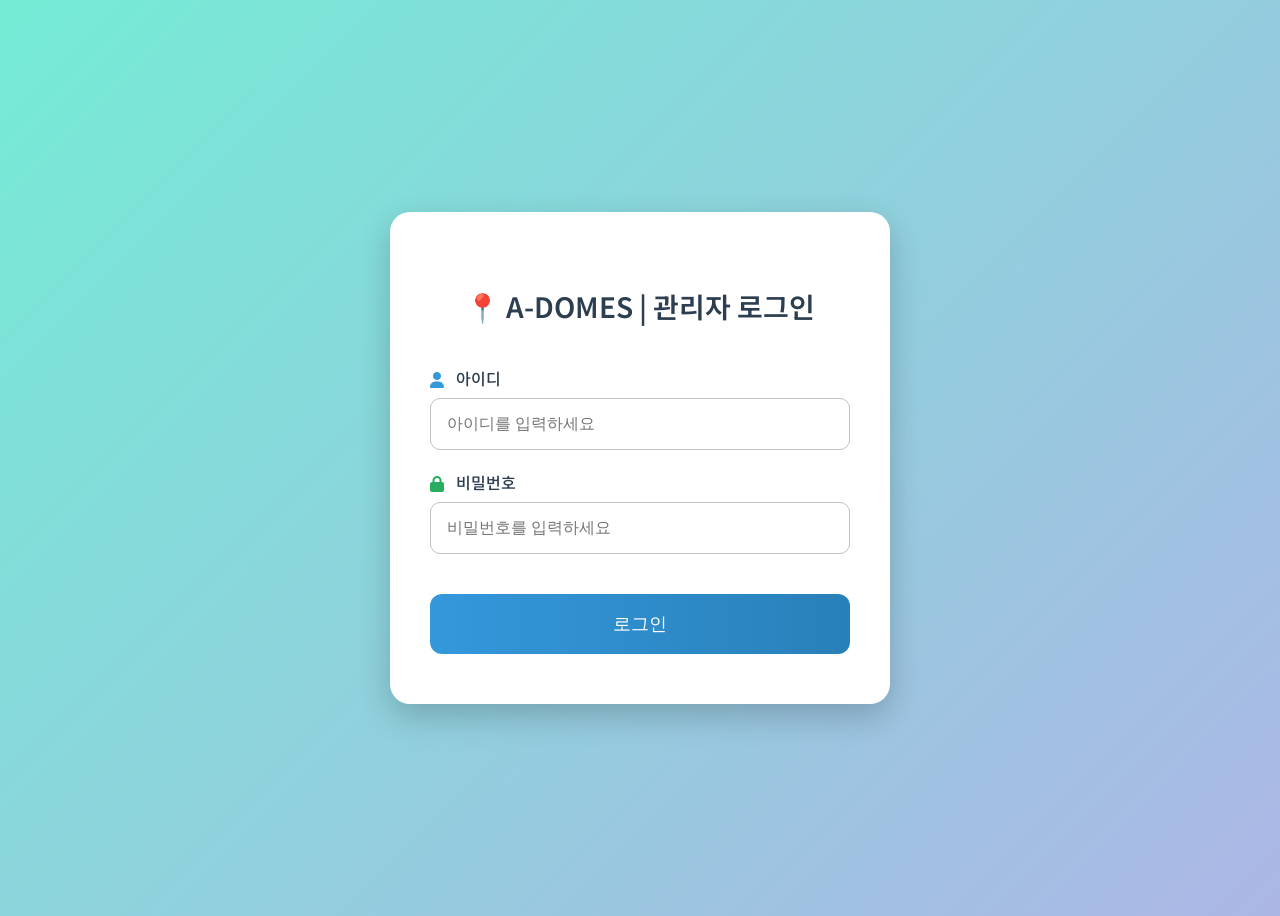
<file: index.html>
<!DOCTYPE html>
<html> 
<head>
  <meta charset="UTF-8">
  <title>관리자 로그인</title>
<!-- 📌 모바일 대응을 위한 뷰포트 태그 (사용자용 수정) -->
<meta name="viewport" content="width=device-width, initial-scale=1.0, maximum-scale=1.0, user-scalable=no">

  <!-- 📌 폰트 로딩 -->
  <link href="https://fonts.googleapis.com/css2?family=Roboto:wght@400;500&family=Noto+Sans+KR&display=swap" rel="stylesheet">

  <!-- 📌 Font Awesome 아이콘 -->
  <link rel="stylesheet" href="https://cdnjs.cloudflare.com/ajax/libs/font-awesome/6.5.0/css/all.min.css">

  <!-- 📌 PWA 매니페스트 연결 -->
  <link rel="manifest" href="/location-pwa/manifest.json">
  <meta name="theme-color" content="#2196F3">  

<style>  
/* ---------------------- 기본 페이지 ---------------------- */
body { display:flex; justify-content:center; align-items:center;
       height:100vh; background:linear-gradient(135deg,#74ebd5,#ACB6E5);
       font-family:'Noto Sans KR','Roboto',sans-serif; }


/* ---------------------- 로그인 박스 ---------------------- */
.login-box { background:#fff; padding:50px 40px; border-radius:20px;
             box-shadow:0 12px 32px rgba(0,0,0,0.2); text-align:center;
             width:100%; max-width:420px; animation:fadeIn 1s ease-in-out; }

@keyframes fadeIn { from{opacity:0; transform:translateY(20px);} to{opacity:1; transform:translateY(0);} }

.login-box h2 { margin-bottom:30px; color:#2c3e50; font-size:28px; font-weight:600; }

/* ---------------------- 입력 그룹 ---------------------- */
.input-group { margin-top:40px; width:100%; }

.login-box label { display:block; text-align:left; font-size:16px; font-weight:500;
                   color:#2c3e50; margin-top:20px; }
.login-box label i { margin-right:8px; vertical-align:middle; }
.user-icon { color:#3498db; }
.lock-icon { color:#27ae60; }

.login-box input { width:100%; margin-top:8px; padding:16px; font-size:16px;
                   border:1.5px solid #bdc3c7; border-radius:10px;
                   transition:border-color .3s, box-shadow .3s; box-sizing:border-box; }
.login-box input:focus { border-color:#2980b9; box-shadow:0 0 8px rgba(41,128,185,.3); outline:none; }

/* ---------------------- 로그인 버튼 ---------------------- */
.login-box button { width:100%; padding:18px; margin-top:40px;
                    background:linear-gradient(to right,#3498db,#2980b9);
                    color:#fff; border:none; border-radius:12px;
                    cursor:pointer; font-size:18px; font-weight:500;
                    transition:transform .2s, background .3s; }
.login-box button:hover { background:linear-gradient(to right,#2980b9,#1f6391); transform:scale(1.03); }

/* ---------------------- 모달 ---------------------- */
.modal { display:none; position:fixed; z-index:999; left:0; top:0;
         width:100%; height:100%; background-color:rgba(0,0,0,.3); }

.modal-content { position:relative; top:50%; transform:translateY(-50%);
                 background:#fff; padding:30px; border-radius:12px;
                 width:90%; max-width:400px; text-align:center;
                 box-shadow:0 4px 15px rgba(0,0,0,.3); margin:0 auto; }

.modal-content h2 { font-size:24px; margin-bottom:15px; color:#2c3e50; }
.modal-content p { font-size:18px; color:#555; }

/* ---------------------- 모바일 전용 스타일 ---------------------- */
@media (max-width:767px) {
  /* 로그인 타이틀 폰트 줄이기 */
  .login-box h2 { font-size:20px; }

  /* 모달창 크기 줄이기 */
  .modal-content { width:80%; max-width:280px; padding:18px; }
  .modal-content h2 { font-size:18px; }
  .modal-content p { font-size:14px; }
}

</style>
  
</head>   
<body>
  <!-- 📌 로그인 박스 -->
  <div class="login-box">
    <h2>📍 A-DOMES | 관리자 로그인</h2>

    <div class="input-group">
      <label for="id"><i class="fa fa-user user-icon"></i> 아이디</label>
      <input type="text" id="id" placeholder="아이디를 입력하세요">

      <label for="pw"><i class="fa fa-lock lock-icon"></i> 비밀번호</label>
      <input type="password" id="pw" placeholder="비밀번호를 입력하세요">
    </div>

    <button onclick="login()">로그인</button>
  </div>

  <!-- 📌 로그인 모달 -->
  <div id="loginModal" class="modal">
    <div class="modal-content">
      <h2>🔑 서버에 로그인 중입니다...</h2>
      <p>잠시만 기다려주세요.</p>
    </div>
  </div>

  <!-- config.js 먼저 불러오기 -->
  <script src="config.js"></script>

<script>
  const USER_API_URL = CONFIG.USER_URL;

  function login() {
    const id = document.getElementById("id").value.trim();
    const pw = document.getElementById("pw").value.trim();

    if (!id || !pw) {
      alert("⚠️ 아이디와 비밀번호를 입력하세요.");
      return;
    }

    const modal = document.getElementById("loginModal");
    modal.style.display = "block";
    modal.querySelector("h2").innerText = "🔑 관리자 서버에 로그인 중입니다...";
    modal.querySelector("p").innerText = "잠시만 기다려주세요.";

    const handleLoginResponse = function(result) {
      console.log("로그인 응답:", result);
      if (result.result === "success") {
        modal.querySelector("h2").innerText = "✅ 로그인 성공!";
        modal.querySelector("p").innerText = "잠시 후 이동합니다...";

        sessionStorage.setItem("loggedIn", "true");
        sessionStorage.setItem("role", result.role);
        sessionStorage.setItem("userId", id);
        sessionStorage.setItem("token", result.token);
        localStorage.setItem("token", result.token); // 지도 화면(새 탭)에서도 쓰기 위해
        localStorage.setItem("nickname", result.nickname);

        // ✅ role에 따라 분기 처리
        const roleRedirects = {
          "AD": "https://a-domes.github.io/location-pwa/admin.html",
          "RU": "https://a-domes.github.io/location-app/user.html"
        };

        setTimeout(() => {
          const targetUrl = roleRedirects[result.role];
          if (targetUrl) {
            window.location.href = targetUrl;
          } else {
            alert("알 수 없는 권한입니다.");
          }
        }, 1500);

      } else if (result.result === "blocked") {
        modal.style.display = "none";
        alert("🚫 계정이 비활성화되었습니다.");
      } else {
        modal.style.display = "none";
        alert("❌ 로그인 실패: 아이디 또는 비밀번호가 잘못되었습니다.");
      }
    };

    // ✅ 로그인 요청 (POST: 비밀번호가 주소창에 남지 않도록)
    fetch(USER_API_URL, {
      method: "POST",
      body: new URLSearchParams({ mode: "checkPassword", id: id, pw: pw })
    })
      .then(res => res.json())
      .then(handleLoginResponse)
      .catch(() => {
        modal.style.display = "none";
        alert("❌ 서버에 연결하지 못했습니다.");
      });
  }

  window.login = login;
</script>

<!-- 📌 관리자용 서비스워커 등록 -->
<script>
  if ('serviceWorker' in navigator) {
    navigator.serviceWorker.register('/location-pwa/service-worker.js')
      .then(reg => console.log('Admin Service Worker registered:', reg))
      .catch(err => console.error('Admin Service Worker registration failed:', err));
  }
</script>
</body>
</html>
</file>
